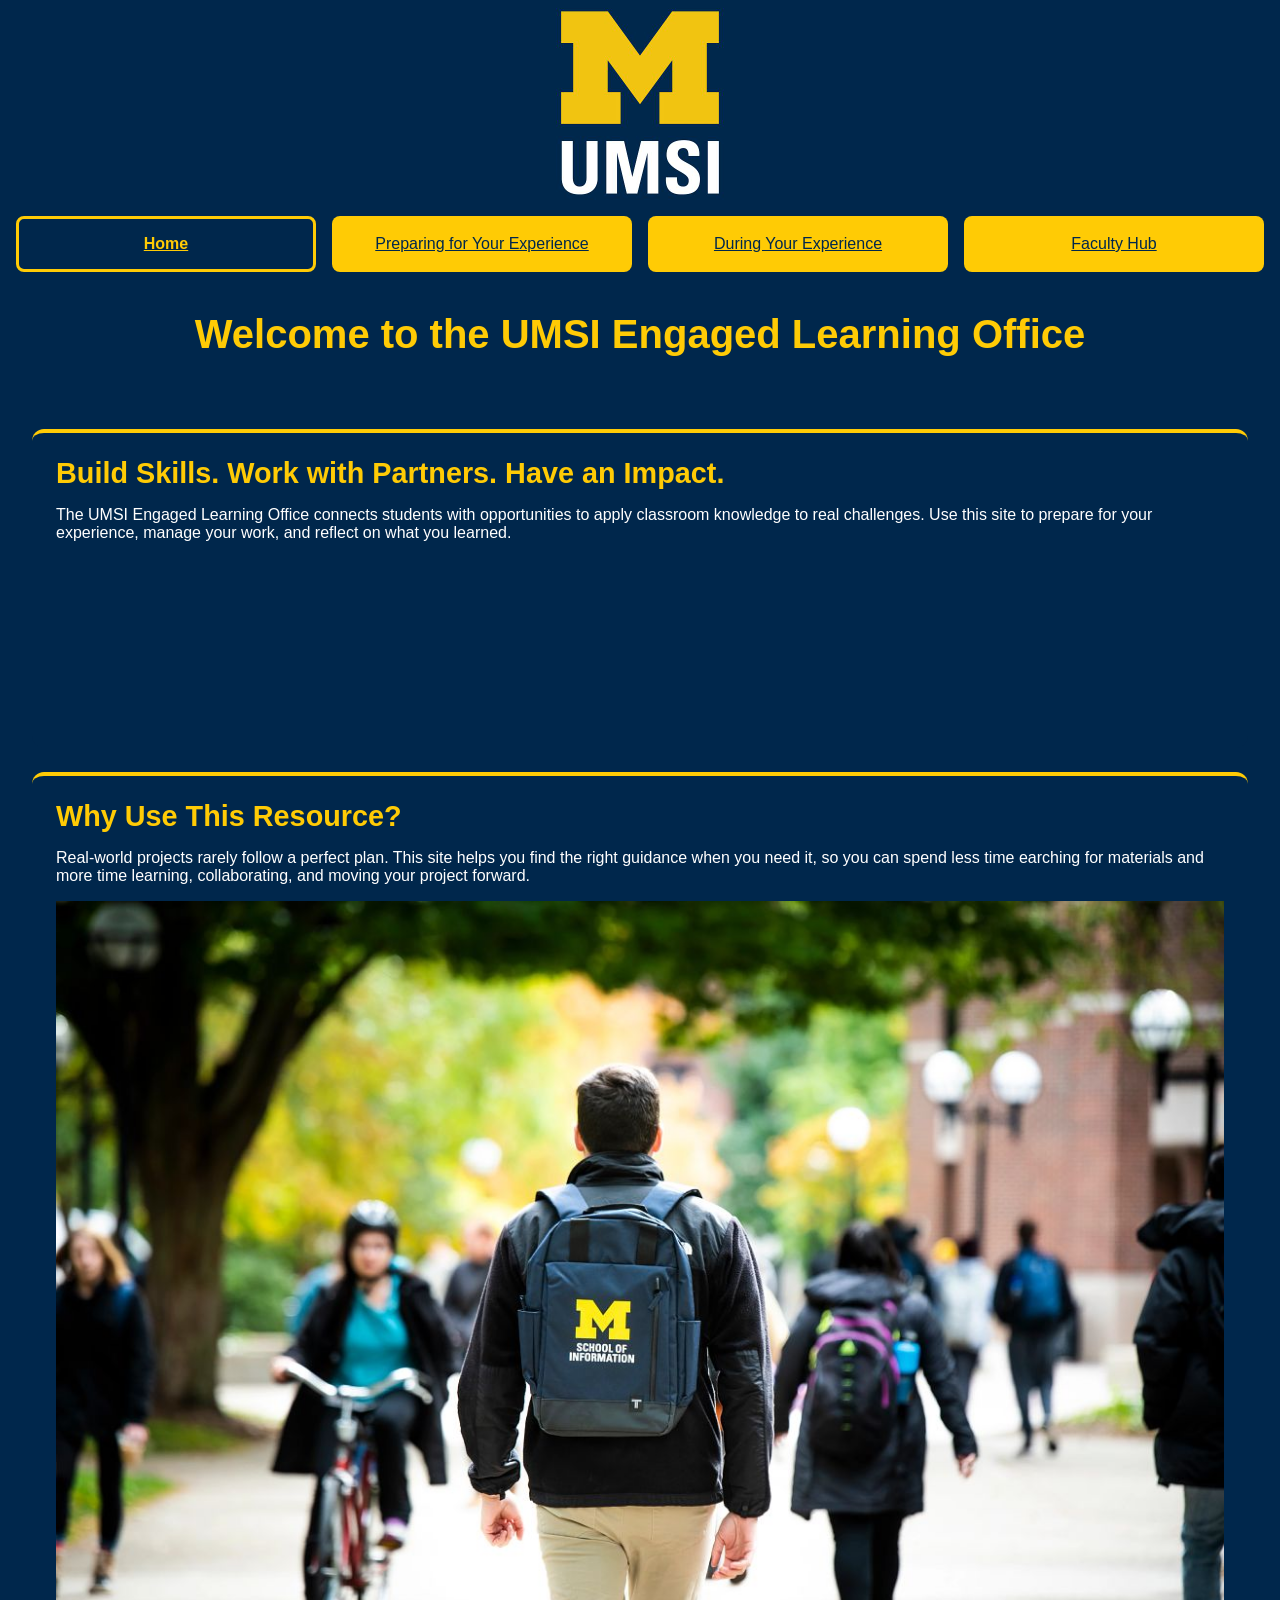
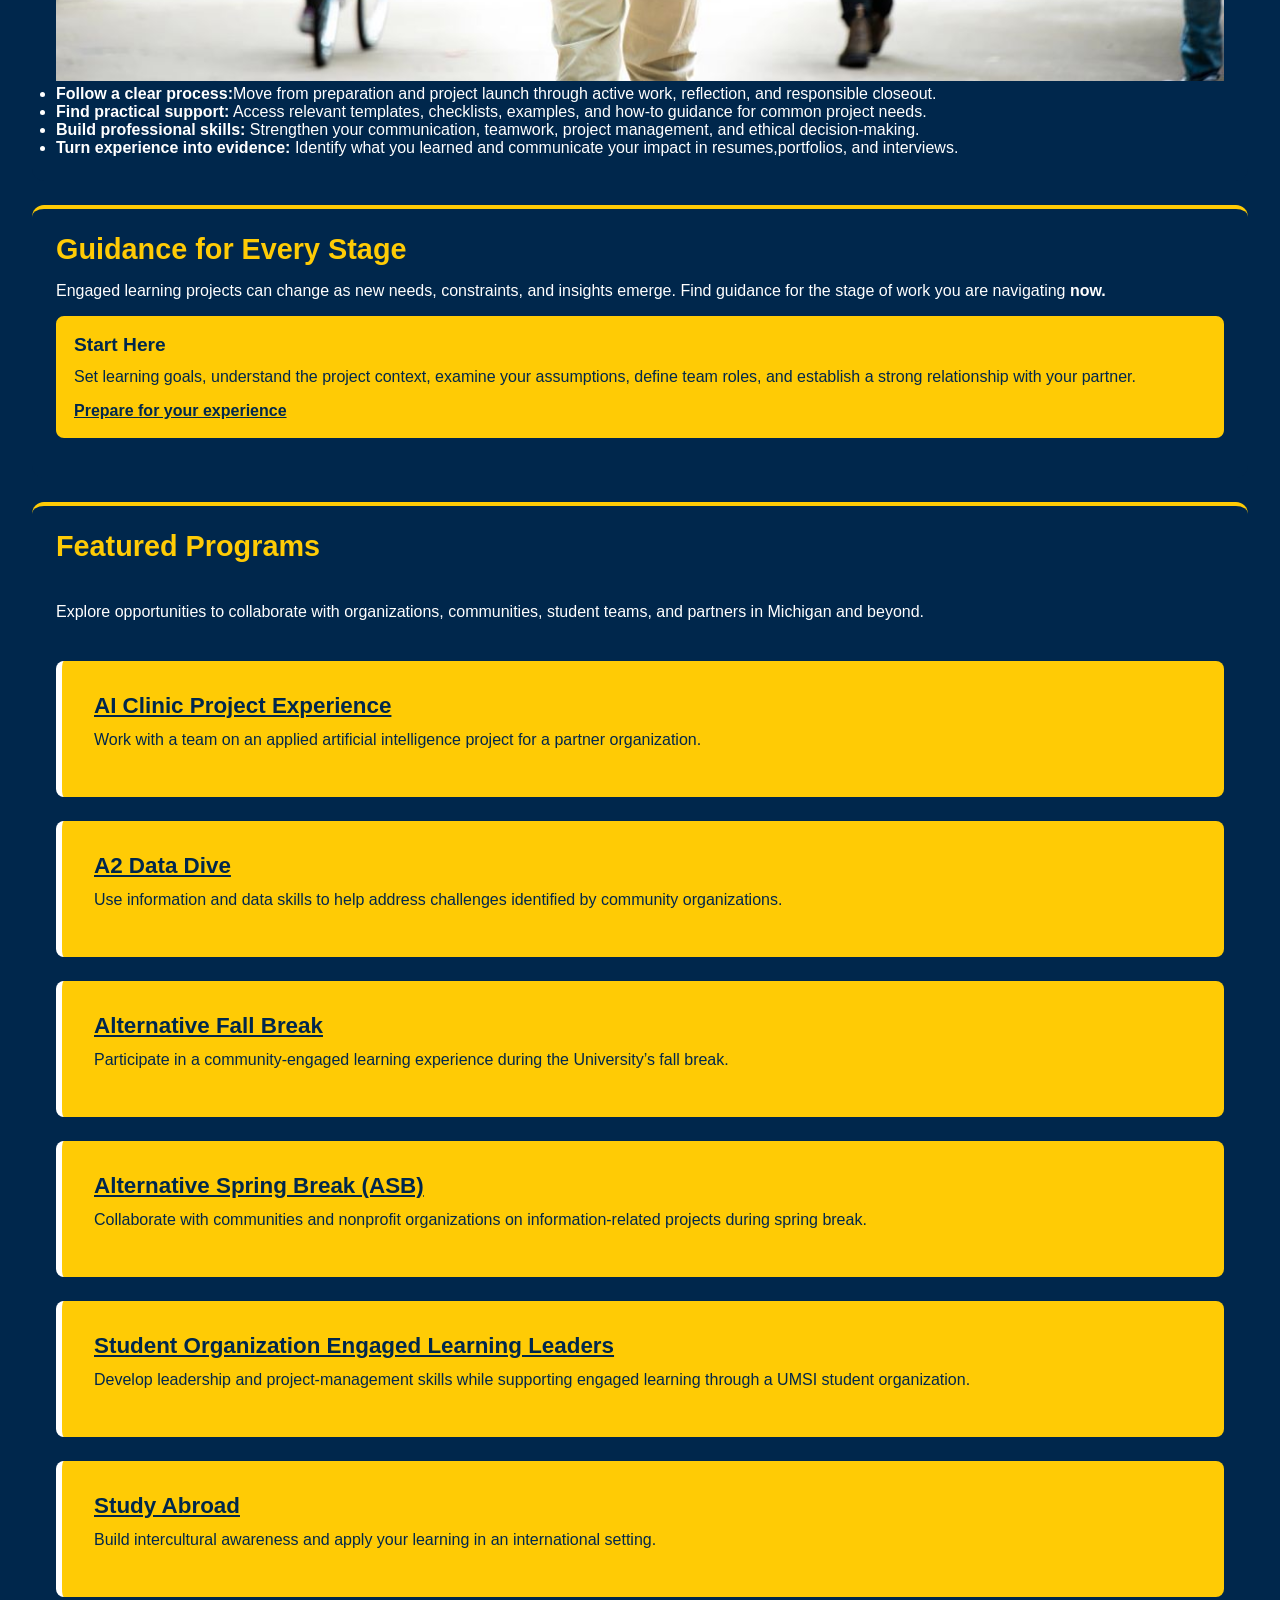
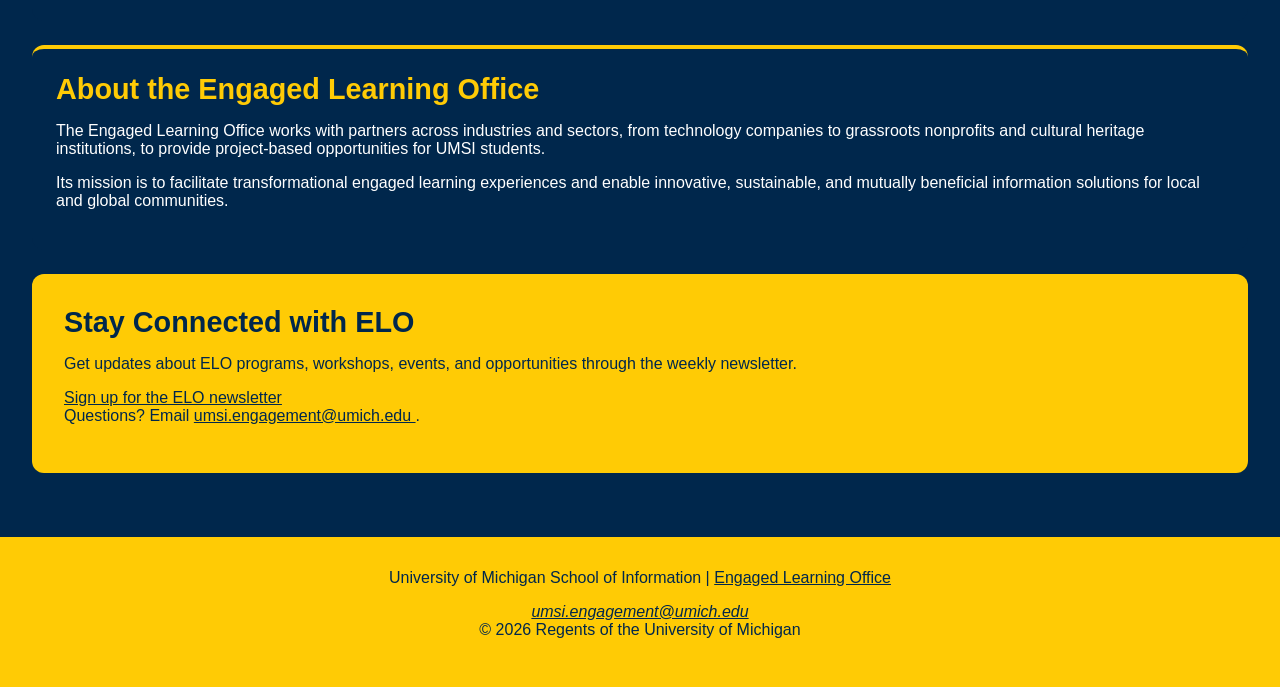
<file: index.html>
<!DOCTYPE html>
<html lang="en">
<head>
    <meta charset="UTF-8">
    <meta name="viewport" content="width=device-width, initial-scale=1.0">
    <title>Engaged Learning Resources | UMSI</title>

    <link rel="stylesheet" href="css/html5reset.css">
    <link rel="stylesheet" href="css/style.css">

</head>
<body>

    <header>
  <a href = "#main" class = "skip">Skip to Main Content</a>
        <img src="images/UMSI_signature_vertical_informal_solidblue.jpg" alt="UMSI Logo">
        <nav>
            <ul>
                <li><a href = "index.html" class = "active">Home</a></li>
                <li><a href = "prep.html">Preparing for Your Experience</a></li>
                <li><a href = "during.html">During Your Experience</a></li>
                <li><a href = "faculty.html">Faculty Hub</a></li>
            </ul>
        </nav>
    <h1>Welcome to the UMSI Engaged Learning Office</h1>

    </header>
    <main id="main">
    <section>
      <h2>Build Skills. Work with Partners. Have an Impact.</h2>
      <p>
       The UMSI Engaged Learning Office connects students with opportunities to apply classroom knowledge to real challenges. Use this site to prepare for your experience, manage your work, and reflect on what you learned.
      </p>

      <iframe width="560px" height="315px" src="https://www.youtube.com/embed/81ZO9RfIJEQ?si=tBp82YWZMl1u7CVS" title="YouTube video player" frameborder="0" allow="accelerometer; autoplay; clipboard-write; encrypted-media; gyroscope; picture-in-picture; web-share" referrerpolicy="strict-origin-when-cross-origin" allowfullscreen></iframe>
         <!-- Note: this iframe might cause an Axe ARIA error - that's not on you that's on YouTube! -->
    </section>

<section>
    <h2>Why Use This Resource?</h2>

    <p>Real-world projects rarely follow a perfect plan. This site helps you find the right guidance when you need it, so you can spend less time earching for materials and more time learning, collaborating, and moving your project forward.
    </p>
        <img src="images/UMSI_CampusFall_UMSIBackpack_02.jpg" alt="A student wears a UMSI backpack in fall on the drag.">
    <ul>
        <li><strong>Follow a clear process:</strong>Move from preparation and project launch through active work, reflection, and responsible closeout.</li>
        <li><strong>Find practical support:</strong> Access relevant templates, checklists, examples, and how-to guidance for common project needs.</li>
        <li><strong>Build professional skills:</strong> Strengthen your communication, teamwork, project management, and ethical decision-making.</li>
        <li><strong>Turn experience into evidence:</strong> Identify what you learned and communicate your impact in resumes,portfolios, and interviews.</li>
    </ul>
</section>

 <section>
    <h2>Guidance for Every Stage</h2>
    <p>Engaged learning projects can change as new needs, constraints, and insights emerge. Find guidance for the stage of work you are navigating <strong>now.</strong></p>
    <article>
      <h3>Start Here</h3>
      <p>Set learning goals, understand the project context, examine your assumptions, define team roles, and establish a strong relationship with your partner.</p>
      <a href="prep.html">Prepare for your experience</a>
    </article>

 
  </section>

   <section class = "programs">
    <h2>Featured Programs</h2>
    <p>Explore opportunities to collaborate with organizations, communities, student teams, and partners in Michigan and beyond.</p>
    <article>
    <h3><a href="https://mcompass.umich.edu/_portal/tds-program-brochure?programid=12810">AI Clinic Project Experience</a></h3>
    <p>Work with a team on an applied artificial intelligence project for a partner organization.</p>
    </article>

    <article>
    <h3><a href="https://mcompass.umich.edu/_portal/tds-program-brochure?programid=12556">A2 Data Dive</a></h3>
    <p>Use information and data skills to help address challenges identified by community organizations.</p>
    </article>

     <article>
      <h3><a href="https://mcompass.umich.edu/_portal/tds-program-brochure?programid=11297">Alternative Fall Break</a></h3>
      <p>Participate in a community-engaged learning experience during the University’s fall break.</p>
    </article>

    <article>
      <h3><a href="https://mcompass.umich.edu/_portal/tds-program-brochure?programid=10621">Alternative Spring Break (ASB)</a></h3>
       <p>Collaborate with communities and nonprofit organizations on information-related projects during spring break.</p>
    </article>

    <article>
      <h3><a href="https://mcompass.umich.edu/_portal/tds-program-brochure?programid=12294">Student Organization Engaged Learning Leaders</a></h3>
       <p>Develop leadership and project-management skills while supporting engaged learning through a UMSI student organization.</p>
    </article>

    <article>
      <h3><a href="https://www.si.umich.edu/student-life/study-abroad">Study Abroad</a></h3>
      <p>Build intercultural awareness and apply your learning in an international setting. </p>
    </article>
   </section>
  <section>
    <h2>About the Engaged Learning Office</h2>
    <p>The Engaged Learning Office works with partners across industries and sectors, from technology companies to grassroots nonprofits and cultural heritage institutions, to provide project-based opportunities for UMSI students.</p>
    <p>Its mission is to facilitate transformational engaged learning experiences and enable innovative, sustainable, and mutually beneficial information solutions for local and global communities.</p>
  </section>
  <aside>
    <h2>Stay Connected with ELO</h2>
    <p>Get updates about ELO programs, workshops, events, and opportunities through the weekly newsletter.</p>
    <div>
       <a href="https://umsi.info/elo-newsletter"> Sign up for the ELO newsletter</a>
    </div>
    <p>Questions? Email <a href="mailto:umsi.engagement@umich.edu">umsi.engagement@umich.edu </a>.</p>
  </aside>


    </main>
    <footer>
        <p>University of Michigan School of Information | <a href="https://www.si.umich.edu/programs/engaged-learning/about-engaged-learning-office">Engaged Learning Office </a></p>
      <address>
        <a href="mailto:umsi.engagement@umich.edu">umsi.engagement@umich.edu</a>
      </address>
      <p>&copy; <span id="year"></span> Regents of the University of Michigan</p>
    </footer>
    <script>
    document.getElementById("year").innerHTML = new Date().getFullYear();
  </script>
</body>
</html>
</file>
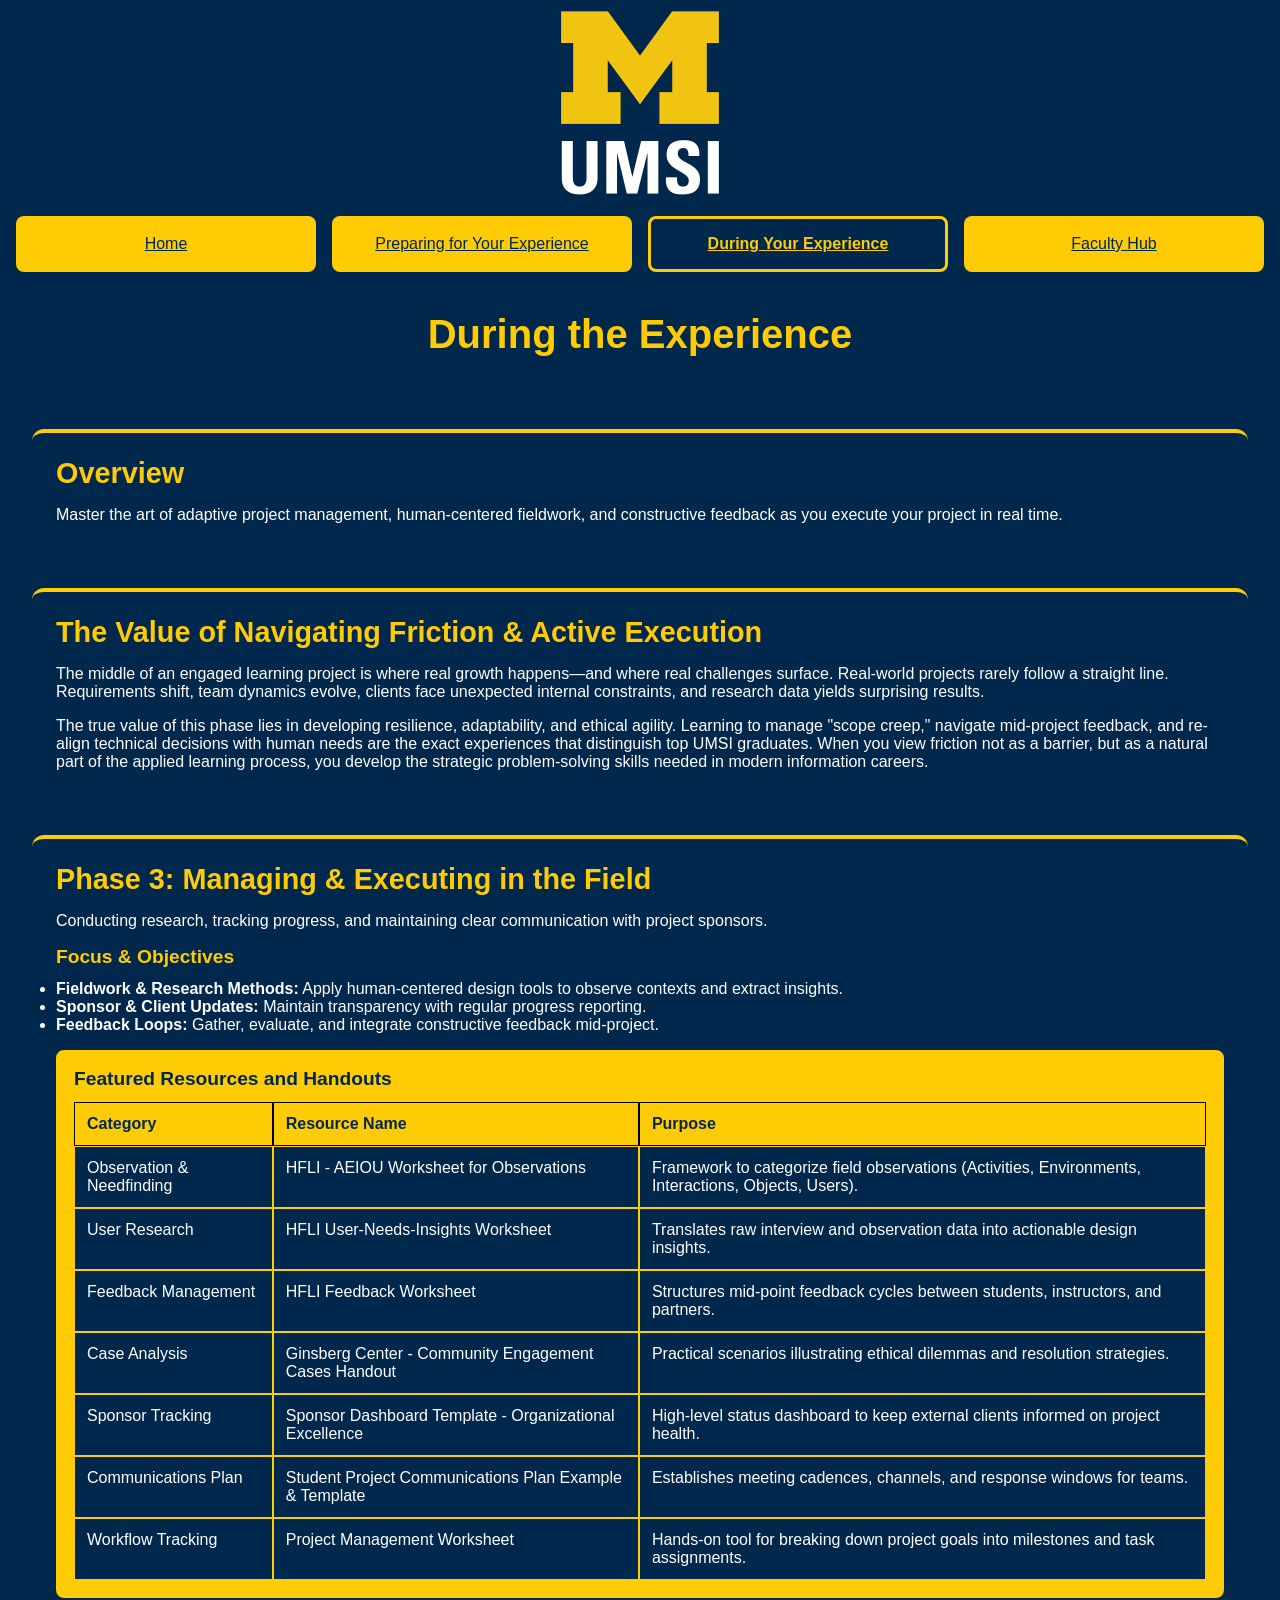
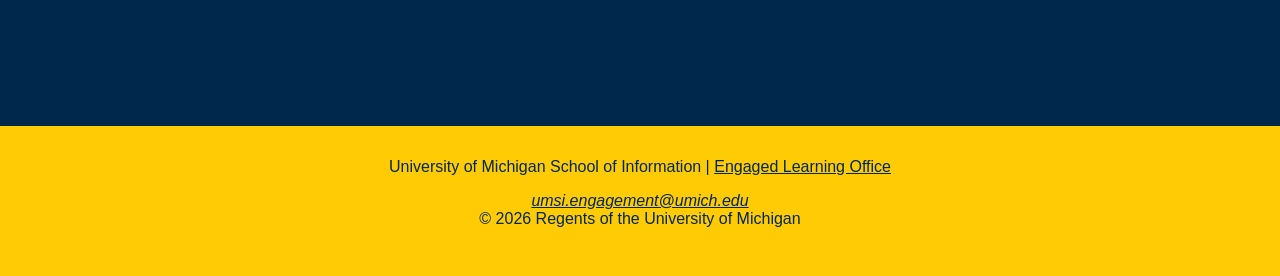
<file: during.html>
<!DOCTYPE html>
<html lang="en">
<head>
    <meta charset="UTF-8">
    <meta name="viewport" content="width=device-width, initial-scale=1.0">
    <title>Engaged Learning Resources | UMSI</title>

    <link rel="stylesheet" href="css/html5reset.css">
    <link rel="stylesheet" href="css/style.css">

</head>
<body>

    <header>
  <a href = "#main" class = "skip">Skip to Main Content</a>
        <img src="images/UMSI_signature_vertical_informal_solidblue.jpg" alt="UMSI Logo">
        <nav>
            <ul>
              <li><a href = "index.html">Home</a></li>
              <li><a href = "prep.html">Preparing for Your Experience</a></li>
              <li><a href = "during.html"  class = "active">During Your Experience</a></li>
              <li><a href = "faculty.html">Faculty Hub</a></li>
            </ul>
        </nav>
    <h1>During the Experience</h1>

    </header>
    <main id="main">
    <section>
      <h2>Overview</h2>
      <p> Master the art of adaptive project management, human-centered fieldwork, and constructive feedback as you execute your project in real time.
      </p>
    </section>

<section>
    <h2>The Value of Navigating Friction & Active Execution</h2>

    <p>
        The middle of an engaged learning project is where real growth happens—and where real challenges surface. Real-world projects rarely follow a straight line. Requirements shift, team dynamics evolve, clients face unexpected internal constraints, and research data yields surprising results.
    </p>
    
    <p>
        The true value of this phase lies in developing resilience, adaptability, and ethical agility. Learning to manage "scope creep," navigate mid-project feedback, and re-align technical decisions with human needs are the exact experiences that distinguish top UMSI graduates. When you view friction not as a barrier, but as a natural part of the applied learning process, you develop the strategic problem-solving skills needed in modern information careers.
    </p>

</section>

 <section>
    <h2>Phase 3: Managing & Executing in the Field</h2>
    <p>Conducting research, tracking progress, and maintaining clear communication with project sponsors.
    </p>

      <h3>Focus & Objectives</h3>
      <ul>
        <li><strong>Fieldwork & Research Methods:</strong> Apply human-centered design tools to observe contexts and extract insights.</li>
        <li><strong>Sponsor & Client Updates:</strong> Maintain transparency with regular progress reporting.</li>
        <li><strong>Feedback Loops:</strong> Gather, evaluate, and integrate constructive feedback mid-project.</li>
      </ul>

    <article>
      <h3>Featured Resources and Handouts</h3>
      <div class = "table" tabindex = "0" role="region" aria-label="Scrollable table" >
      <table>
        <!-- This is the top header row -->
        <tr>
            <th>Category</th>
            <th>Resource Name</th>
            <th>Purpose</th>
        </tr>
        
        <!-- This is the first row of data -->
        <tr>
            <td>Observation & Needfinding</td>
            <td>HFLI - AEIOU Worksheet for Observations</td>
            <td>Framework to categorize field observations (Activities, Environments, Interactions, Objects, Users).</td>
        </tr>
        
        <!-- This is the second row of data -->
        <tr>
            <td>User Research</td>
            <td>HFLI User-Needs-Insights Worksheet</td>
            <td>Translates raw interview and observation data into actionable design insights.</td>
        </tr>

        <tr>
            <td>Feedback Management</td>
            <td>HFLI Feedback Worksheet</td>
            <td>Structures mid-point feedback cycles between students, instructors, and partners.</td>
        </tr>

         <tr>
            <td>Case Analysis</td>
            <td>Ginsberg Center - Community Engagement Cases Handout
            </td>
            <td>Practical scenarios illustrating ethical dilemmas and resolution strategies.</td>
        </tr>

        <tr>
            <td>Sponsor Tracking</td>
            <td>Sponsor Dashboard Template - Organizational Excellence
            </td>
            <td>High-level status dashboard to keep external clients informed on project health.</td>
        </tr>

         <tr>
            <td>Communications Plan</td>
            <td>Student Project Communications Plan Example & Template
            </td>
            <td>Establishes meeting cadences, channels, and response windows for teams.</td>
        </tr>

         <tr>
            <td>Workflow Tracking</td>
            <td>Project Management Worksheet
            </td>
            <td>Hands-on tool for breaking down project goals into milestones and task assignments.</td>
        </tr>

     </table>

    </div>
      
    </article>

  </section>
    </main>
    <footer>
        <p>University of Michigan School of Information | <a href="https://www.si.umich.edu/programs/engaged-learning/about-engaged-learning-office">Engaged Learning Office </a></p>
      <address>
        <a href="mailto:umsi.engagement@umich.edu">umsi.engagement@umich.edu</a>
      </address>
      <p>&copy; <span id="year"></span> Regents of the University of Michigan</p>
    </footer>

    <script>
    document.getElementById("year").innerHTML = new Date().getFullYear();
    </script>
</body>
</html>
</file>
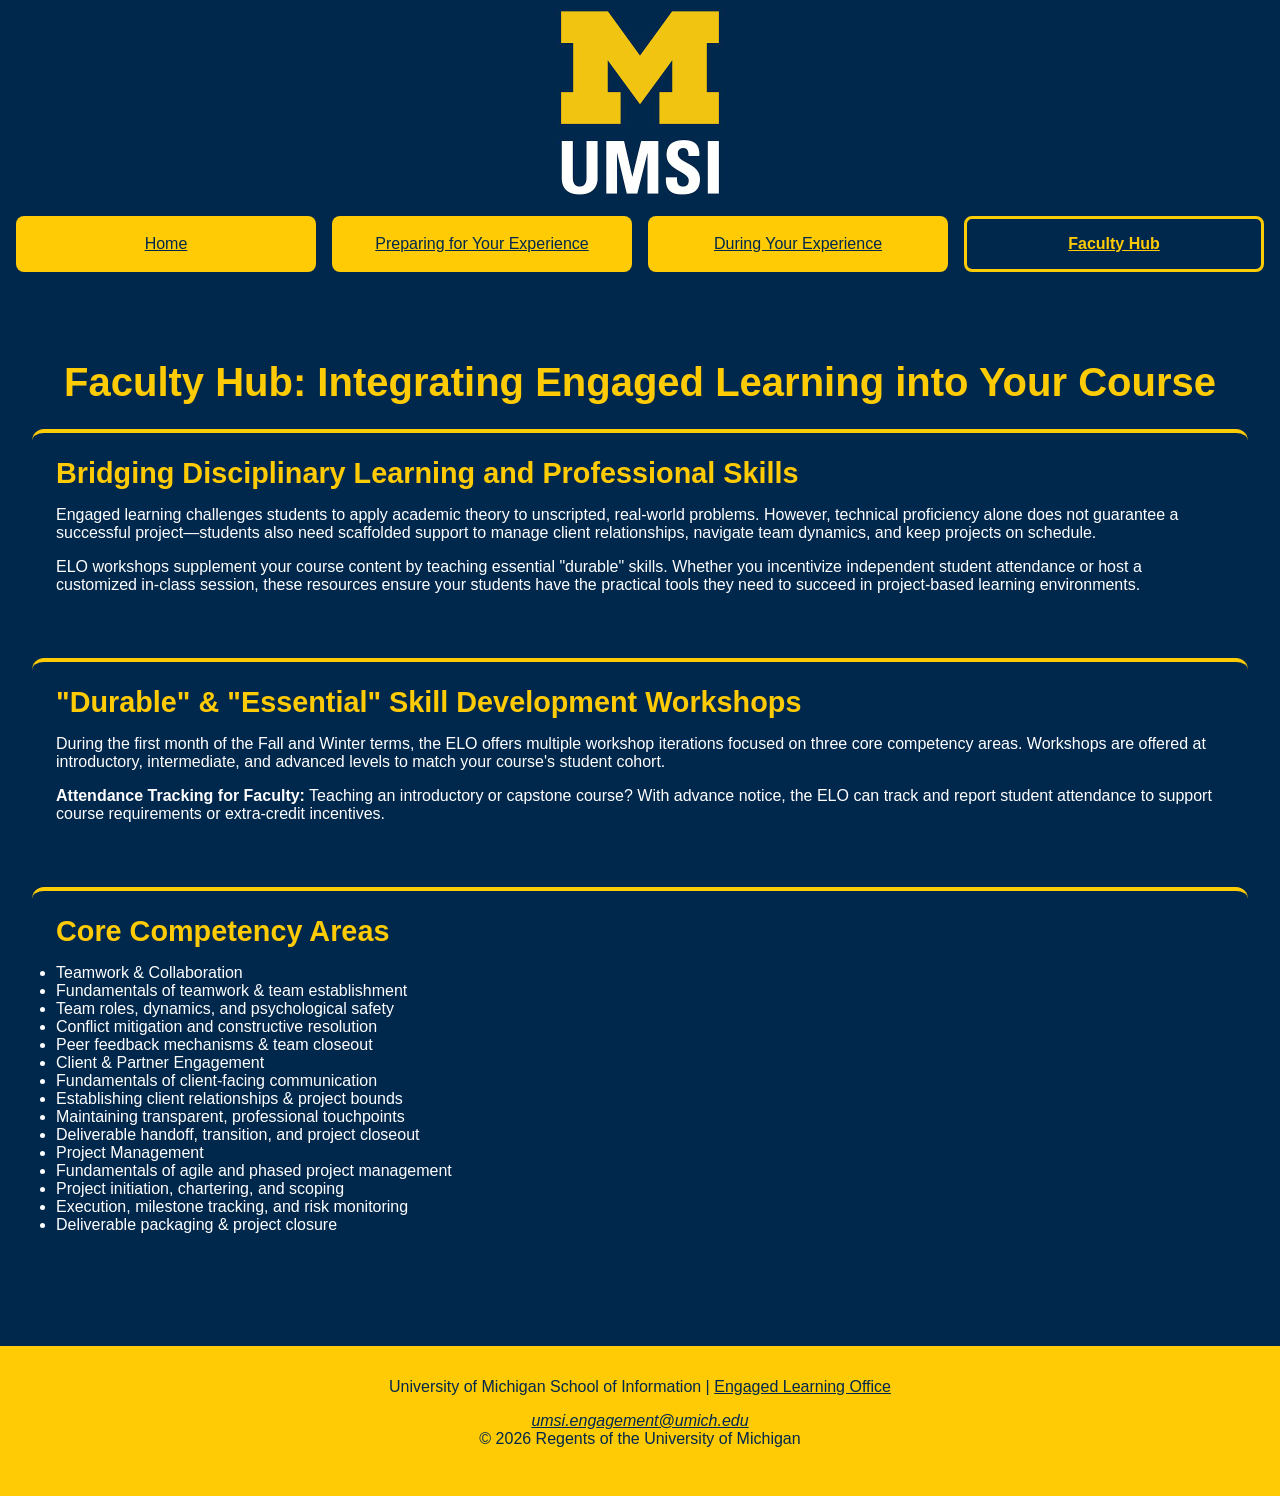
<file: faculty.html>
<!DOCTYPE html>
<html lang="en">
<head>
    <meta charset="UTF-8">
    <meta name="viewport" content="width=device-width, initial-scale=1.0">
    <title>Engaged Learning Resources | UMSI</title>

    <link rel="stylesheet" href="css/html5reset.css">
    <link rel="stylesheet" href="css/style.css">

</head>
<body>

    <header>
  <a href = "#main" class = "skip">Skip to Main Content</a>
        <img src="images/UMSI_signature_vertical_informal_solidblue.jpg" alt="UMSI Logo">
        <nav>
            <ul>
                <li><a href = "index.html">Home</a></li>
                <li><a href = "prep.html">Preparing for Your Experience</a></li>
                <li><a href = "during.html">During Your Experience</a></li>
                <li><a href = "faculty.html"  class = "active">Faculty Hub</a></li>
            </ul>
        </nav>
      
    </header>
    <main id="main">

    <h1>Faculty Hub: Integrating Engaged Learning into Your Course</h1>
    
    <section>
      <h2>Bridging Disciplinary Learning and Professional Skills</h2>
      <p>
       Engaged learning challenges students to apply academic theory to unscripted, real-world problems. However, technical proficiency alone does not guarantee a successful project—students also need scaffolded support to manage client relationships, navigate team dynamics, and keep projects on schedule.
      </p>

      <p>
      ELO workshops supplement your course content by teaching essential "durable" skills. Whether you incentivize independent student attendance or host a customized in-class session, these resources ensure your students have the practical tools they need to succeed in project-based learning environments.
      </p>
    </section>

    <section>
      <h2>
        "Durable" & "Essential" Skill Development Workshops
      </h2>

      <p>During the first month of the Fall and Winter terms, the ELO offers multiple workshop iterations focused on three core competency areas. Workshops are offered at introductory, intermediate, and advanced levels to match your course's student cohort.</p>

      <p><strong>Attendance Tracking for Faculty:</strong> Teaching an introductory or capstone course? With advance notice, the ELO can track and report student attendance to support course requirements or extra-credit incentives.</p>
    </section>

    <section>
      <h2>Core Competency Areas</h2>
      <ul>
        <li>Teamwork & Collaboration</li>
     
          <li>Fundamentals of teamwork & team establishment</li>
          <li>Team roles, dynamics, and psychological safety</li>
          <li>Conflict mitigation and constructive resolution</li>
          <li>Peer feedback mechanisms & team closeout</li>
       

        <li>Client & Partner Engagement</li>

          <li>Fundamentals of client-facing communication</li>
          <li>Establishing client relationships & project bounds</li>
          <li>Maintaining transparent, professional touchpoints</li>
          <li>Deliverable handoff, transition, and project closeout
          </li>
  

        <li>Project Management</li>
       
          <li>Fundamentals of agile and phased project management</li>
          <li>Project initiation, chartering, and scoping</li>
          <li>Execution, milestone tracking, and risk monitoring</li>
          <li>Deliverable packaging & project closure</li>
     


      </ul>
    </section>


    
    </main>
    <footer>
        <p>University of Michigan School of Information | <a href="https://www.si.umich.edu/programs/engaged-learning/about-engaged-learning-office">Engaged Learning Office </a></p>
      <address>
        <a href="mailto:umsi.engagement@umich.edu">umsi.engagement@umich.edu</a>
      </address>
      <p>&copy; <span id="year"></span> Regents of the University of Michigan</p>
    </footer>
    <script>
    document.getElementById("year").innerHTML = new Date().getFullYear();
    </script>
</body>
</html>
</file>
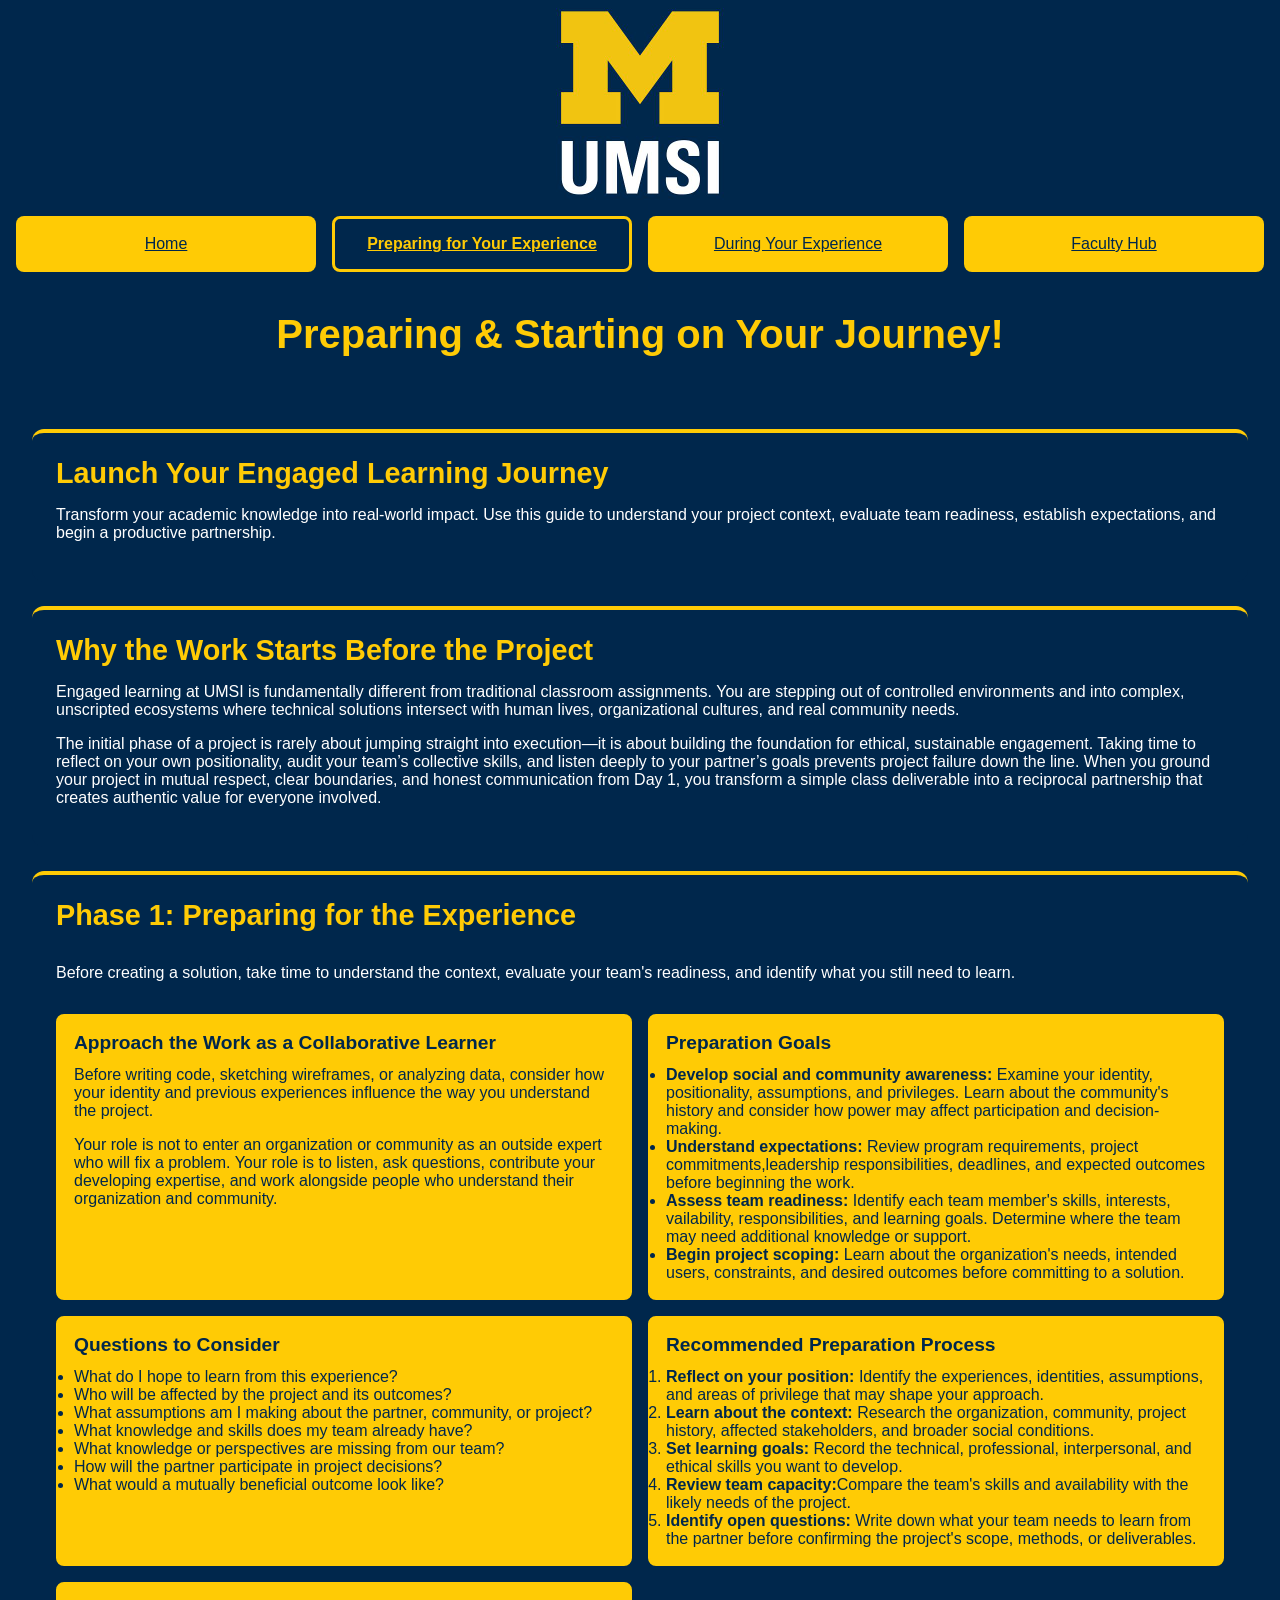
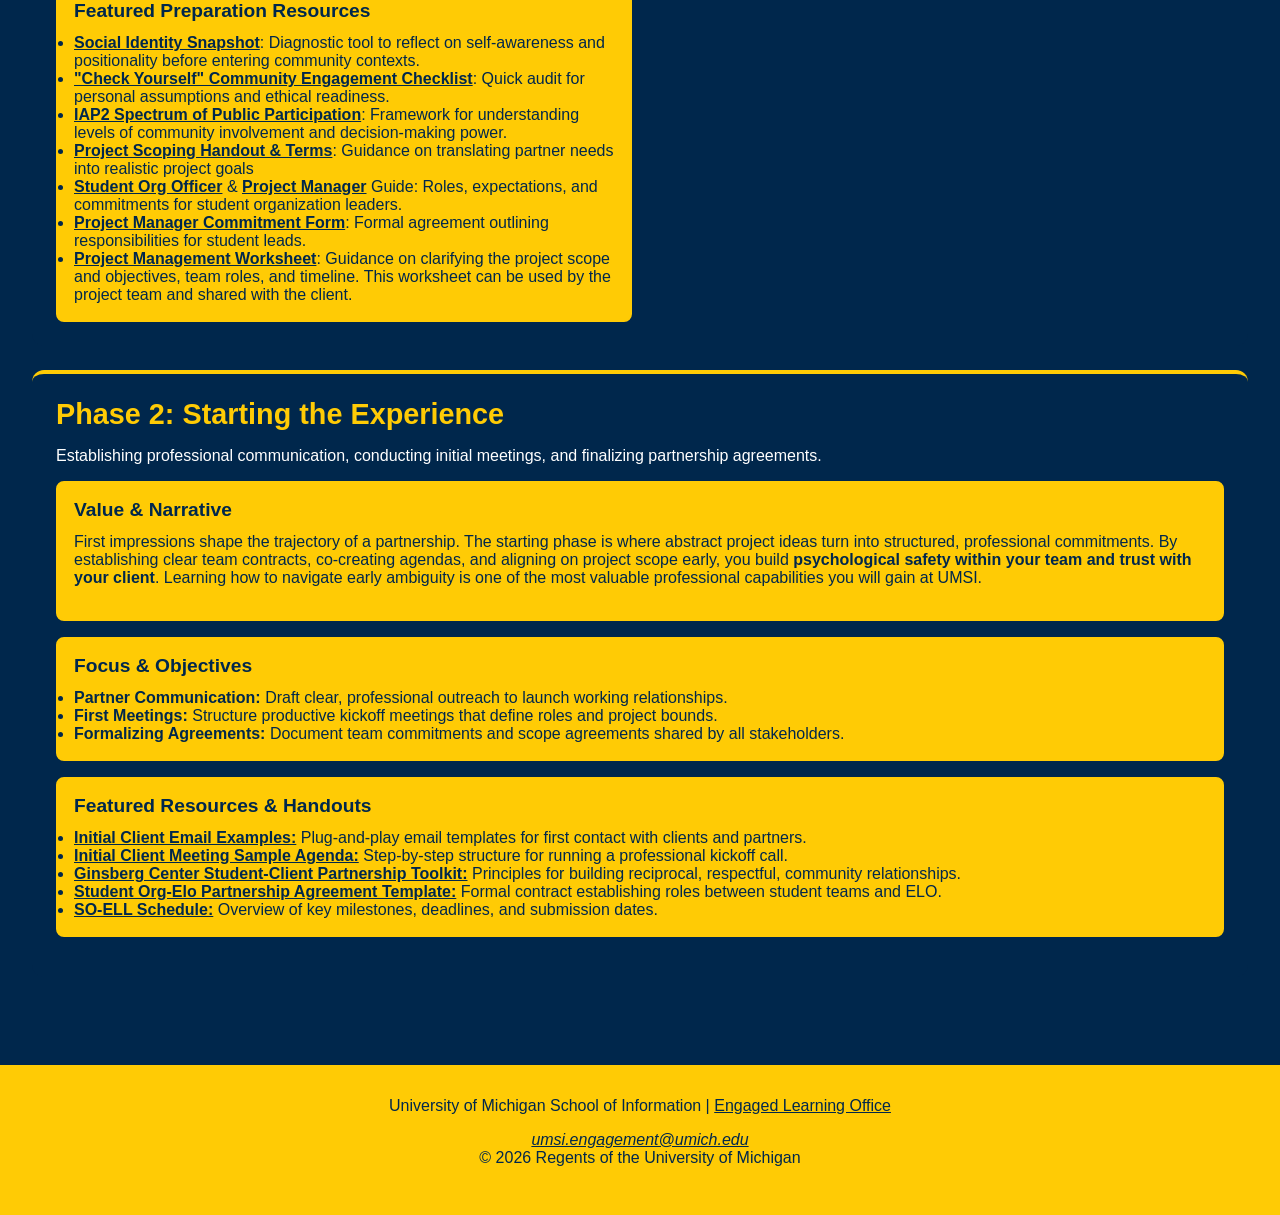
<file: prep.html>
<!DOCTYPE html>
<html lang="en">
<head>
    <meta charset="UTF-8">
    <meta name="viewport" content="width=device-width, initial-scale=1.0">
    <title>Resumes</title>

    <link rel="stylesheet" href="css/html5reset.css">
    <link rel="stylesheet" href="css/style.css">
</head>
<body>

    <header>

  <a href = "#main" class = "skip">Skip to Main Content</a>
        <img src="images/UMSI_signature_vertical_informal_solidblue.jpg" alt="UMSI Logo">
        <nav>
            <ul>
                <li><a href = "index.html">Home</a></li>
                <li><a href = "prep.html"  class = "active">Preparing for Your Experience</a></li>
                <li><a href = "during.html">During Your Experience</a></li>
                <li><a href = "faculty.html">Faculty Hub</a></li>
            </ul>
        </nav>
    <h1>Preparing & Starting on Your Journey!</h1>
  </header>
<main id="main">
  
<section>
  <h2>Launch Your Engaged Learning Journey</h2>
  <p>Transform your academic knowledge into real-world impact. Use this guide to understand your project context, evaluate team readiness, establish expectations, and begin a productive partnership.</p>
</section>

<section>
  <h2>Why the Work Starts Before the Project</h2>
  <p>Engaged learning at UMSI is fundamentally different from traditional classroom assignments. You are stepping out of controlled environments and into complex, unscripted ecosystems where technical solutions intersect with human lives, organizational cultures, and real community needs.</p>
  <p>The initial phase of a project is rarely about jumping straight into execution—it is about building the foundation for ethical, sustainable engagement. Taking time to reflect on your own positionality, audit your team’s collective skills, and listen deeply to your partner’s goals prevents project failure down the line. When you ground your project in mutual respect, clear boundaries, and honest communication from Day 1, you transform a simple class deliverable into a reciprocal partnership that creates authentic value for everyone involved.</p>


</section>

<section class = "prep">
  <h2>Phase 1: Preparing for the Experience</h2>
  <p>Before creating a solution, take time to understand the context, evaluate your team's readiness, and identify what you still need to learn.</p>
  <article>
    <h3>Approach the Work as a Collaborative Learner</h3>
    <p>Before writing code, sketching wireframes, or analyzing data, consider how your identity and previous experiences influence the way you understand the project.</p>
    <p>Your role is not to enter an organization or community as an outside expert who will fix a problem. Your role is to listen, ask questions, contribute your developing expertise, and work alongside people who understand their organization and community.</p>
  </article>

  <article>
    <h3>Preparation Goals</h3>
    <ul>
      <li><strong>Develop social and community awareness:</strong> Examine your identity, positionality, assumptions, and privileges. Learn about the community's history and consider how power may affect participation and decision-making.
      </li>
      <li><strong>Understand expectations:</strong> Review program requirements, project commitments,leadership responsibilities, deadlines, and expected outcomes before beginning the work.</li>
      <li><strong>Assess team readiness:</strong> Identify each team member's skills, interests, vailability, responsibilities, and learning goals. Determine where the team may need additional knowledge or support.</li>
      <li><strong>Begin project scoping:</strong> Learn about the organization's needs, intended users, constraints, and desired outcomes before committing to a solution.
      </li>
    </ul>
  </article>

  <article>
    <h3>Questions to Consider</h3>
    <ul>
      <li>What do I hope to learn from this experience?</li>
      <li>Who will be affected by the project and its outcomes?</li>
      <li>What assumptions am I making about the partner, community, or project?</li>
      <li>What knowledge and skills does my team already have?</li>
      <li>What knowledge or perspectives are missing from our team?</li>
      <li>How will the partner participate in project decisions?</li>
      <li>What would a mutually beneficial outcome look like?</li>
    </ul>
  </article>

  <article>
    <h3>Recommended Preparation Process</h3>
    <ol>
      <li><strong>Reflect on your position:</strong> Identify the experiences, identities, assumptions, and areas of privilege that may shape your approach.</li>
      <li><strong>Learn about the context:</strong> Research the organization, community, project history, affected stakeholders, and broader social conditions.</li>
      <li><strong>Set learning goals:</strong> Record the technical, professional, interpersonal, and ethical skills you want to develop.</li>
      <li><strong>Review team capacity:</strong>Compare the team's skills and availability with the likely needs of the project. </li>
      <li><strong>Identify open questions:</strong> Write down what your team needs to learn from the partner before confirming the project's scope, methods, or deliverables.
      </li>
    </ol>
  </article>

  <article>
    <h3>Featured Preparation Resources</h3>
    <ul>
      <li><a href="https://sites.lsa.umich.edu/equitable-teaching/social-identity-snapshot">Social Identity Snapshot</a>: Diagnostic tool to reflect on self-awareness and positionality before entering community contexts.</li>
      <li><a href="https://docs.google.com/document/d/1Qt9YeStVwDHjwJhOLAz42JSNQR2lFMurdUtxtdrGkuc/edit?tab=t.0#heading=h.ch0bvccjkrzn">"Check Yourself" Community Engagement Checklist</a>: Quick audit for personal assumptions and ethical readiness.</li>
      <li><a href="https://drive.google.com/file/d/1zc1RNlrDxV51-muOERdDTnINQcquJpOA/view?usp=sharing">IAP2 Spectrum of Public Participation</a>: Framework for understanding levels of community involvement and decision-making power.</li>
      <li><a href="https://docs.google.com/document/d/1TrEDolwmOIlXgYgAP9VvlOGoYOwFfe6KxzZOgZSVYVw/edit?usp=drive_link">Project Scoping Handout & Terms</a>: Guidance on translating partner needs into realistic project goals</li>
      <li><a href="https://docs.google.com/document/d/1AexsV_JeSd0kRUBbcifZpfBu6y6Zi8Y0iJScp1I3gkM/edit?usp=drive_link">Student Org Officer</a> & <a href="https://docs.google.com/document/u/0/d/1uwOOS0TrXWzcSShj8DUFpckWo0t1UNu_Q7WVbZnLhX0/edit">Project Manager</a> Guide: Roles, expectations, and commitments for student organization leaders.</li>
      <li><a href="https://docs.google.com/document/d/1U4lCNGyWKJ3C2i_VgFqAR45Z4zF1FehuthuqT-M2wdI/edit?usp=drive_link">Project Manager Commitment Form</a>: Formal agreement outlining responsibilities for student leads.</li>
      <li><a href="https://docs.google.com/document/d/1twc-7TYWmb_PNrOBiDI1NuJqJAuhluTICr22GRd_NLc/edit?usp=drive_link">Project Management Worksheet</a>: Guidance on clarifying the project scope and objectives, team roles, and timeline. This worksheet can be used by the project team and shared with the client.</li>
    </ul>
  </article>
</section>
<section>
  <h2>Phase 2: Starting the Experience</h2>

   <p>Establishing professional communication, conducting initial meetings, and finalizing partnership agreements.</p>
  <article>
    <h3>Value & Narrative</h3>
    <p>First impressions shape the trajectory of a partnership. The starting phase is where abstract project ideas turn into structured, professional commitments. By establishing clear team contracts, co-creating agendas, and aligning on project scope early, you build <strong>psychological safety within your team and trust with your client</strong>. Learning how to navigate early ambiguity is one of the most valuable professional capabilities you will gain at UMSI. </p>
  </article>

   <article>
    <h3>Focus & Objectives</h3>
    <ul>
      <li><strong>Partner Communication:</strong> Draft clear, professional outreach to launch working relationships.</li>

      <li><strong>First Meetings:</strong> Structure productive kickoff meetings that define roles and project bounds.</li>

      <li><strong>Formalizing Agreements:</strong> Document team commitments and scope agreements shared by all stakeholders.</li>
    </ul>

  </article>

  <article>
    <h3>Featured Resources & Handouts</h3>
    <ul>
      <li><a href="https://docs.google.com/document/d/1fWFXwoW5fKX_Tctn97Gio5XZDwILNlqIOyKKE8Yk5J0/edit?tab=t.0#heading=h.qyq2mtghv171">Initial Client Email Examples:</a> 
      Plug-and-play email templates for first contact with clients and partners.
      </li>

      <li><a href="https://docs.google.com/document/d/1ItXxYauAcPoaGMUZWuJsX-OLFfGmeBOWT7JNhoZxGyU/edit?tab=t.0#heading=h.5s4q95ogo5af">Initial Client Meeting Sample Agenda:</a> 
      Step-by-step structure for running a professional kickoff call.
      </li>

       <li><a href="https://ginsberg.umich.edu/article/campus-community-partnerships-toolkit">Ginsberg Center Student-Client Partnership Toolkit:</a> 
       Principles for building reciprocal, respectful, community relationships.
        </li>

       <li><a href="https://docs.google.com/document/d/1y5Y2wc1ADz0n_ht26kPYlFK3Zm9i3UR_Z0OMWP3Q_xQ/edit?tab=t.0">Student Org-Elo Partnership Agreement Template:</a> 
       Formal contract establishing roles between student teams and ELO.
        </li>
      
       <li><a href="https://docs.google.com/spreadsheets/d/1YeK2WerSbhaU5hjEg9wxdXmzBx9lgRy2yHBKAH-SxiA/edit?gid=166831640#gid=166831640">SO-ELL Schedule:</a> 
       Overview of key milestones, deadlines, and submission dates.
        </li>
    </ul>
  </article>


</section>
</main>
<footer>
        <p>University of Michigan School of Information | <a href="https://www.si.umich.edu/programs/engaged-learning/about-engaged-learning-office">Engaged Learning Office </a></p>
      <address>
        <a href="mailto:umsi.engagement@umich.edu">umsi.engagement@umich.edu</a>
      </address>
      <p>&copy; <span id="year"></span> Regents of the University of Michigan</p>
    </footer>
    
    <script>
    document.getElementById("year").innerHTML = new Date().getFullYear();
    </script>
</body>

</html>
</file>
<file: css/style.css>
* {
    box-sizing: border-box;
}

body {
    font-family: Arial,sans-serif;
    background-color: whitesmoke;
}

main {
    padding: 1rem;
}

main section {
    background-color: white;
    padding: 1.5rem;
    margin-bottom: 1.5rem;
    border-radius: 0.75rem;
    border-top: 4px solid #FFCB05;
}

header {
    background-color: white;
    padding-bottom: 1rem;
}


nav ul {
    display: grid;
    grid-template-columns: repeat(2, 1fr);
    grid-auto-rows: 1fr;
    gap: .5rem;
    padding: 1rem;
    list-style: none;
}

nav li {
    display: flex;
    min-width: 0;
}

nav a {
    display: flex;
    align-items:center;
    justify-content: center;
    width: 100%;
    min-height: 100%;
    padding: 1rem;
    text-align: center;
    background-color: #00274C;
    color: white;
    border-radius: 0.5rem;
}

nav a.active {
    background-color: #FFCB05;
    color: #00274C;
    font-weight: bold;
    border: 3px solid #00274C;
    text-decoration: underline;
}

.skip {
    position: absolute;
    top: -100px;
    left: 0;
    background-color: #FFCB05;
    color: #00274C;
    padding: 1rem;
    z-index: 1000;
}

.skip:focus {
    top: 0;
}

header img {
    display: block;
    margin: 0 auto;
    max-width: 200px;
    width: 50%;
    height: auto;
}

footer {
    background-color: #00274C;
    color: white;
    padding: 2rem 1rem;
    text-align: center;
    margin-top: 2rem;
}

footer a {
    color: white;
}

h1 {
    font-size: 2rem;
    font-weight: bold;
    color: darkblue;
    text-align: center;
    margin: 1.5rem 1rem;
}

h2 {
    font-size: 1.5rem;
    font-weight: bold;
    color: darkblue;
    margin-bottom: 1rem;
}

h3 {
    font-size: 1.2rem;
    font-weight: bold;
    color: darkblue;
    margin-bottom: 0.75rem;
}

p {
    margin-bottom: 1rem;
}

article {
    background-color: white;
    padding: 1rem;
    margin: 1rem 0;
    border-radius: 0.5rem;
    border: 1px solid black;
}

article a {
    color: rgb(34, 47, 149);
    font-weight: bold;
}

article a:hover {
    text-decoration: underline;
}

iframe {
    display: block;
    width: 100%;
    max-width: 100%;
    height: auto;
    border: 0;
    margin: 1rem 0;
}

th, td {
    padding: 0.75rem;
    text-align: left;
    border: 1px solid black;
    min-width: 150px;
}

th {
    background-color: #00274C;
    color: white;
    font-weight: bold;
}

.table {
    width: 100%;
    max-width: 100%;
    overflow-x: auto;
}

.programs {
    display: grid;
    grid-template-columns: repeat(2, 1fr);
    gap: 1rem;
}

.programs h2,
.programs > p {
    grid-column: 1 / -1;
}

.programs article {
    min-width: 0;
    margin: 0;
}

.prep {
    display: grid;
    grid-template-columns: repeat(2, minmax(0, 1fr));
    gap: 1rem;
}

.prep h2,
.prep > p {
    grid-column: 1 / -1;
}

.prep article {
    grid-column: 1 / -1;
    min-width: 0;
    margin: 0;
}

.error-page {
    text-align: center;
    padding: 3rem 2rem;
}

.error-page h1 {
    font-size: 4rem;
    margin-bottom: 1.5rem;
}

.error-page h2 {
    font-size: 2rem;
    margin-bottom: 1.5rem;
}

.error-page p {
    max-width: 650px;
    margin: 1rem auto;
    line-height: 1.6;
}

.home-button {
    display: inline-block;
    background-color: #00274C;
    color: white;
    padding: 1rem 2rem;
    margin-top: 2rem;
    border-radius: 0.5rem;
    font-weight: bold;
    text-decoration: none;
}

.home-button:hover,
.home-button:focus {
    background-color: #FFCB05;
    color: #00274C;
    outline: 3px solid #00274C;
}

/* deliverable 3*/
@media (min-width: 750px) {


    body {
        background-color: #00274C;
        color: white;
    }

    header {
        background-color: #00274C;
    }

    main {
        max-width: 100%;
        margin: 0 auto;
        padding: 2rem;
    }

    main section {
        background-color: #00274C;
        border-top: 4px solid #FFCB05;
    }

    h1 {
        font-size: 2.5rem;
        color: #FFCB05;
    }

    h2 {
        font-size: 1.8rem;
        color: #FFCB05;
    }

    h3 {
        color: #FFCB05;
    }


    nav ul {
        grid-template-columns: repeat(4, 1fr);
        gap: 1rem;
    }

    nav a {
        background-color: #FFCB05;
        color: #00274C;
    }

    nav a.active {
        background-color: #00274C;
        color: #FFCB05;
        border: 3px solid #FFCB05;
    }


    article {
        background-color: #FFCB05;
        color: #00274C;
        border: 2px solid #FFCB05;
    }

    article h3,
    article p,
    article li,
    article a {
        color: #00274C;
    }

    .programs {
        grid-template-columns: 1fr;
        gap: 1.5rem;
        background-color: #00274C;
    }

    .programs article {
        grid-column: 1 / -1;
        padding: 2rem;
        margin: 0;
        min-width: 0;
        background-color: #FFCB05;
        border: none;
        border-left: 6px solid white;
        border-radius: 0.5rem;
    }

    .programs article:nth-of-type(even) {
        background-color: #FFCB05;
        border-left: 6px solid white;
    }

    .programs article h3 a {
        color: #00274C;
        font-size: 1.4rem;
    }

    .programs article:hover {
        background-color: white;
    }


    .prep {
        grid-template-columns: repeat(2, minmax(0, 1fr));
    }

    .prep article {
        grid-column: auto;
    }


    main a {
        color: #FFCB05;
    }

    article a,
    .programs article h3 a {
        color: #00274C;
    }

    th {
        background-color: #FFCB05;
        color: #00274C;
    }

    td {
        background-color: #00274C;
        color: white;
        border: 1px solid #FFCB05;
    }

    aside {
        background-color: #FFCB05;
        color: #00274C;
        padding: 2rem;
        border-radius: 0.75rem;
    }

    aside h2,
    aside p,
    aside a {
        color: #00274C;
    }

    footer {
        background-color: #FFCB05;
        color: #00274C;
    }

    footer a {
        color: #00274C;
    }

    .skip {
        background-color: #FFCB05;
        color: #00274C;
    }

}
</file>
